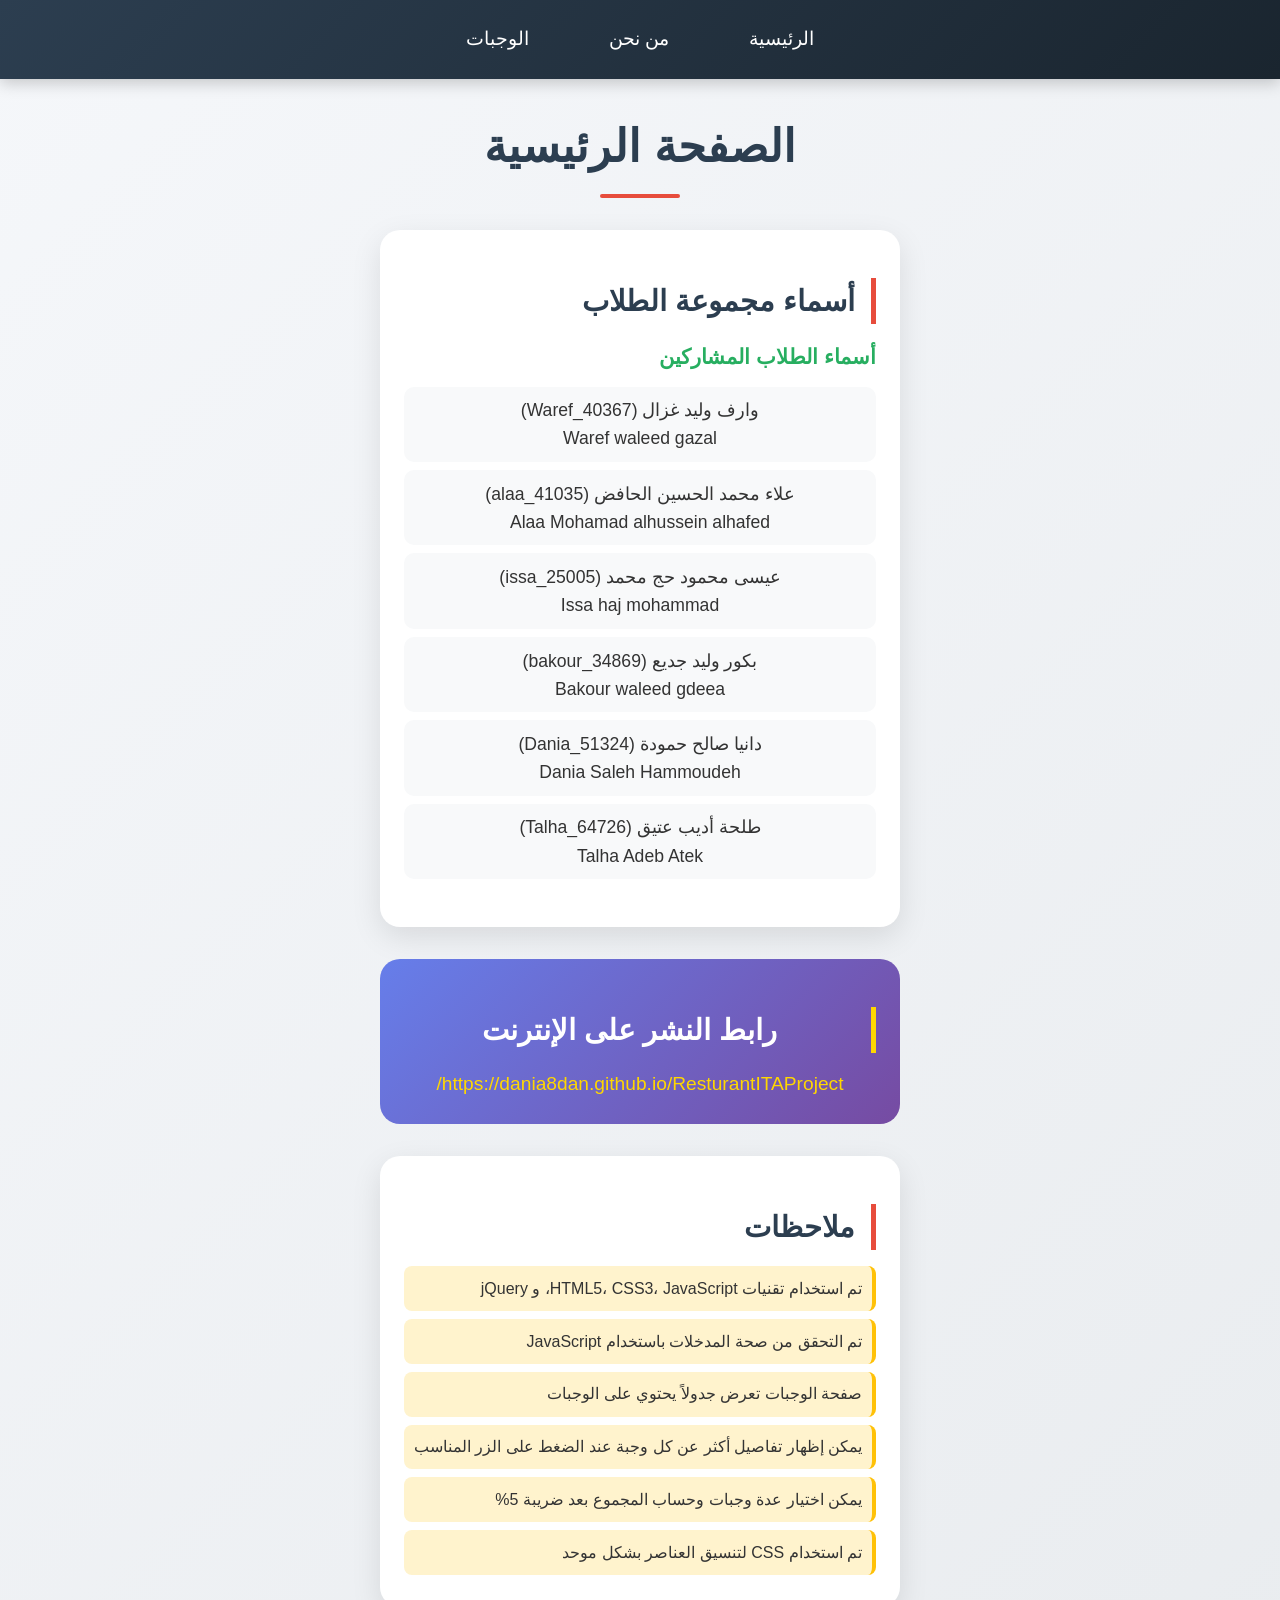
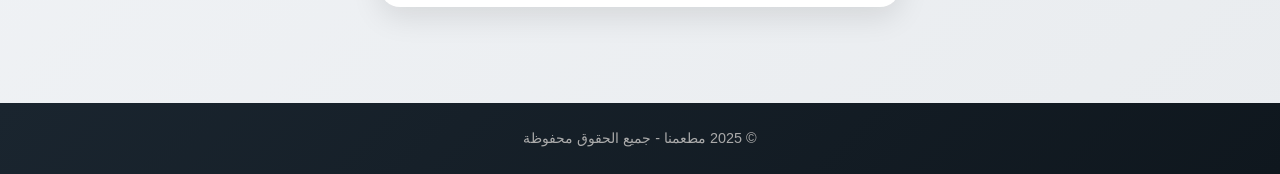
<file: index.html>
<!DOCTYPE html>
<html lang="ar" dir="rtl">
<head>
    <meta charset="UTF-8">
    <meta name="viewport" content="width=device-width, initial-scale=1.0">
    <title>الصفحة الرئيسية - مطعمنا</title>
    <link rel="stylesheet" href="css/style.css">
</head>
<body>
    <header>
        <nav class="navbar">
            <ul>
                <li><a href="index.html">الرئيسية</a></li>
                <li><a href="AboutUs.html">من نحن</a></li>
                <li><a href="meals.html">الوجبات</a></li>
            </ul>
        </nav>
    </header>

    <main class="container">
        <h1>الصفحة الرئيسية</h1>
        
        <section class="group-info">
            <h2>أسماء مجموعة الطلاب</h2>
            
            <div class="arabic-names">
                <h3>أسماء الطلاب المشاركين</h3>
                <ul>
                    <li>وارف وليد غزال (Waref_40367) <br> Waref waleed gazal </li>
                    <li> علاء محمد الحسين الحافض (alaa_41035) <br>Alaa Mohamad alhussein alhafed </li>
                    <li>عيسى محمود حج محمد (issa_25005) <br> Issa haj mohammad </li>
                    <li>بكور وليد جديع (bakour_34869) <br> Bakour waleed gdeea </li>
                    <li>دانيا صالح حمودة (Dania_51324)<br> Dania Saleh Hammoudeh </li>
                    <li>طلحة أديب عتيق (Talha_64726) <br> Talha Adeb Atek </li>
                </ul>
            </div>
            
        </section>

        <section class="publish-link">
            <h2>رابط النشر على الإنترنت</h2>
             <p>
    <a href=" https://dania8dan.github.io/ResturantITAProject/" target="_blank">
         https://dania8dan.github.io/ResturantITAProject/
    </a>
</p>
        </section>

        <section class="notes">
            <h2>ملاحظات</h2>
            <ul>
                <li>تم استخدام تقنيات HTML5، CSS3، JavaScript، و jQuery</li>
                <li>تم التحقق من صحة المدخلات باستخدام JavaScript</li>
                <li>صفحة الوجبات تعرض جدولاً يحتوي على الوجبات</li>
                <li>يمكن إظهار تفاصيل أكثر عن كل وجبة عند الضغط على الزر المناسب</li>
                <li>يمكن اختيار عدة وجبات وحساب المجموع بعد ضريبة 5%</li>
                <li>تم استخدام CSS لتنسيق العناصر بشكل موحد</li>
            </ul>
        </section>
    </main>

    <footer>
        <p>&copy; 2025 مطعمنا - جميع الحقوق محفوظة</p>
    </footer>

   
</body>
</html>
</file>
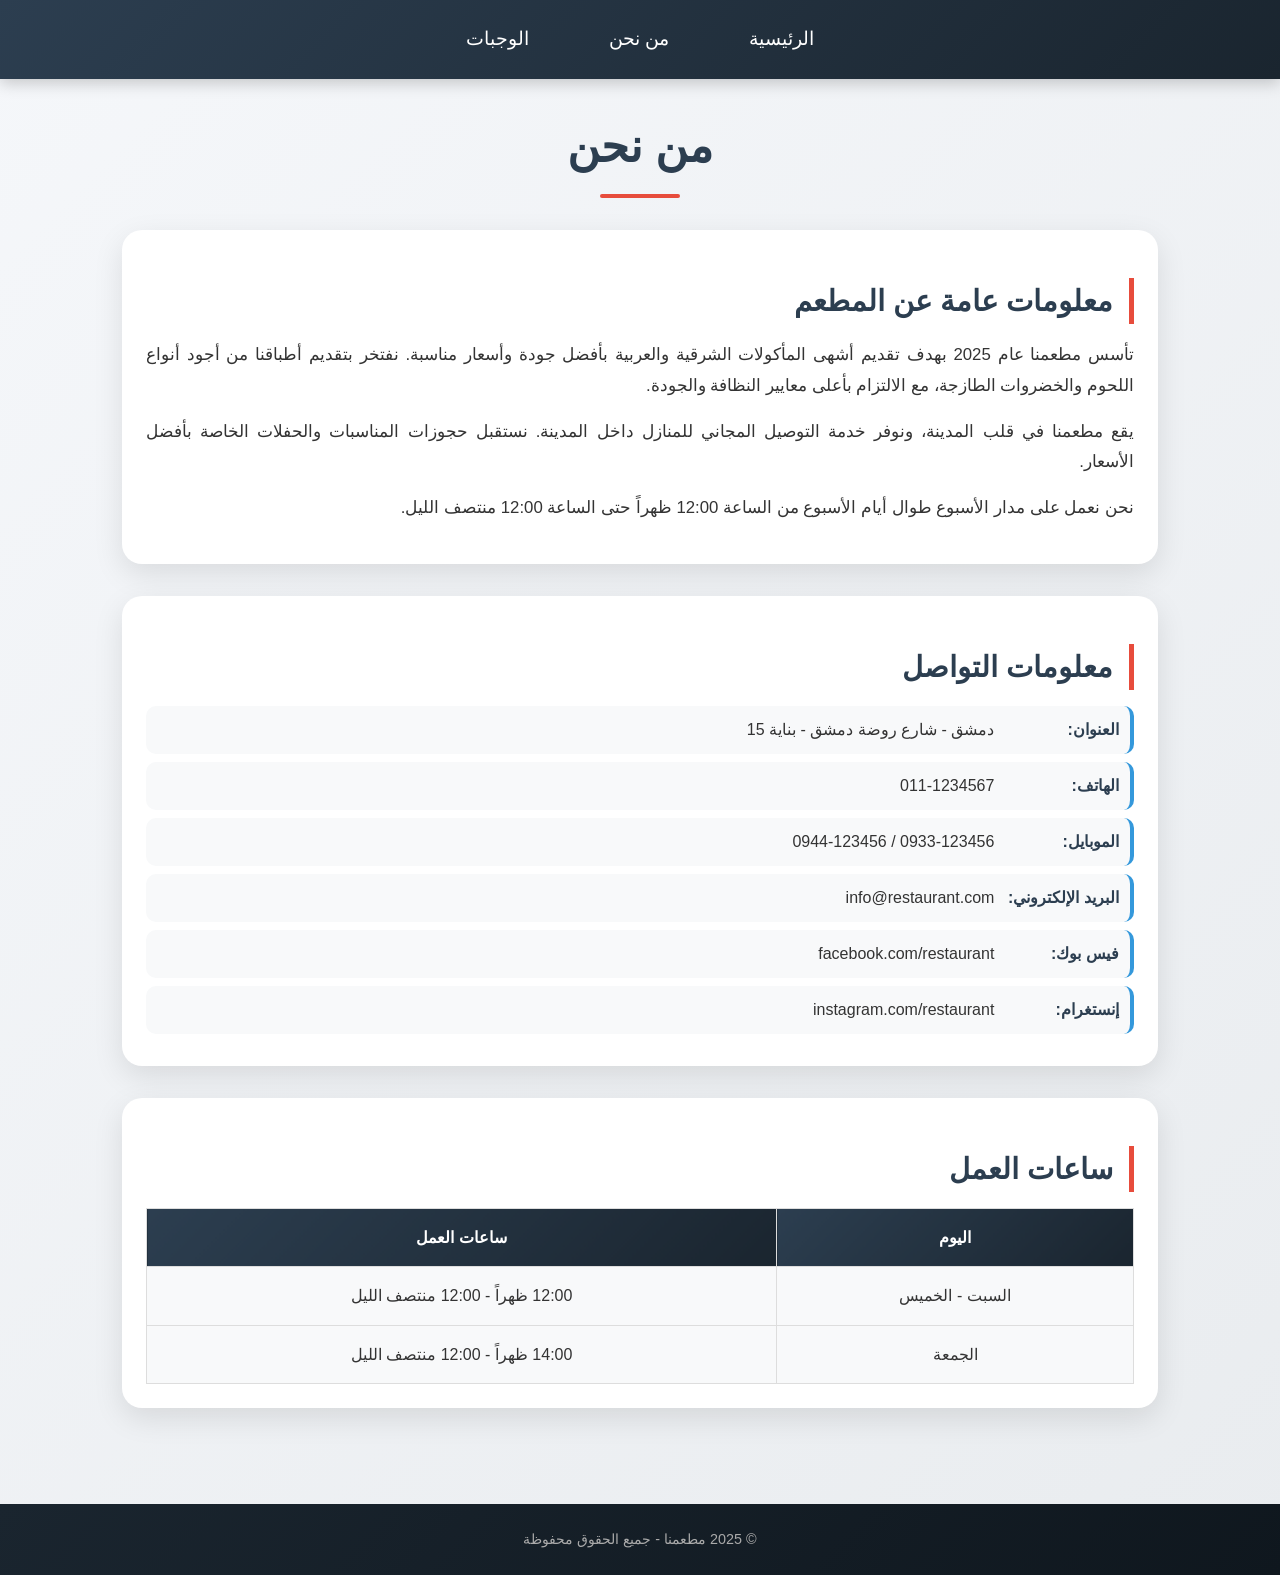
<file: AboutUs.html>
<!DOCTYPE html>
<html lang="ar" dir="rtl">
<head>
    <meta charset="UTF-8">
    <meta name="viewport" content="width=device-width, initial-scale=1.0">
    <title>من نحن - مطعمنا</title>
    <link rel="stylesheet" href="css/style.css">
</head>
<body>
    <header>
        <nav class="navbar">
            <ul>
                <li><a href="index.html">الرئيسية</a></li>
                <li><a href="AboutUs.html">من نحن</a></li>
                <li><a href="meals.html">الوجبات</a></li>
            </ul>
        </nav>
    </header>

    <main class="container">
        <h1>من نحن</h1>
        
        <section class="about-content">
            <h2>معلومات عامة عن المطعم</h2>
            <p>
                تأسس مطعمنا عام 2025 بهدف تقديم أشهى المأكولات الشرقية والعربية 
                بأفضل جودة وأسعار مناسبة. نفتخر بتقديم أطباقنا من أجود أنواع 
                اللحوم والخضروات الطازجة، مع الالتزام بأعلى معايير النظافة والجودة.
            </p>
            <p>
                يقع مطعمنا في قلب المدينة، ونوفر خدمة التوصيل المجاني للمنازل 
                داخل المدينة. نستقبل حجوزات المناسبات والحفلات الخاصة بأفضل الأسعار.
            </p>
            <p>
                نحن نعمل على مدار الأسبوع طوال أيام الأسبوع من الساعة 12:00 ظهراً 
                حتى الساعة 12:00 منتصف الليل.
            </p>
        </section>

        <section class="contact-info">
            <h2>معلومات التواصل</h2>
            <ul>
                <li><strong>العنوان:</strong> دمشق - شارع روضة دمشق - بناية 15</li>
                <li><strong>الهاتف:</strong> 011-1234567</li>
                <li><strong>الموبايل:</strong> 0933-123456 / 0944-123456</li>
                <li><strong>البريد الإلكتروني:</strong> info@restaurant.com</li>
                <li><strong>فيس بوك:</strong> facebook.com/restaurant</li>
                <li><strong>إنستغرام:</strong> instagram.com/restaurant</li>
            </ul>
        </section>

        <section class="working-hours">
            <h2>ساعات العمل</h2>
            <table class="hours-table">
                <tr>
                    <th>اليوم</th>
                    <th>ساعات العمل</th>
                </tr>
                <tr>
                    <td>السبت - الخميس</td>
                    <td>12:00 ظهراً - 12:00 منتصف الليل</td>
                </tr>
                <tr>
                    <td>الجمعة</td>
                    <td>14:00 ظهراً - 12:00 منتصف الليل</td>
                </tr>
            </table>
        </section>
    </main>

    <footer>
        <p>&copy; 2025 مطعمنا - جميع الحقوق محفوظة</p>
    </footer>

    <script src="js/myFunctions.js"></script>
</body>
</html>
</file>
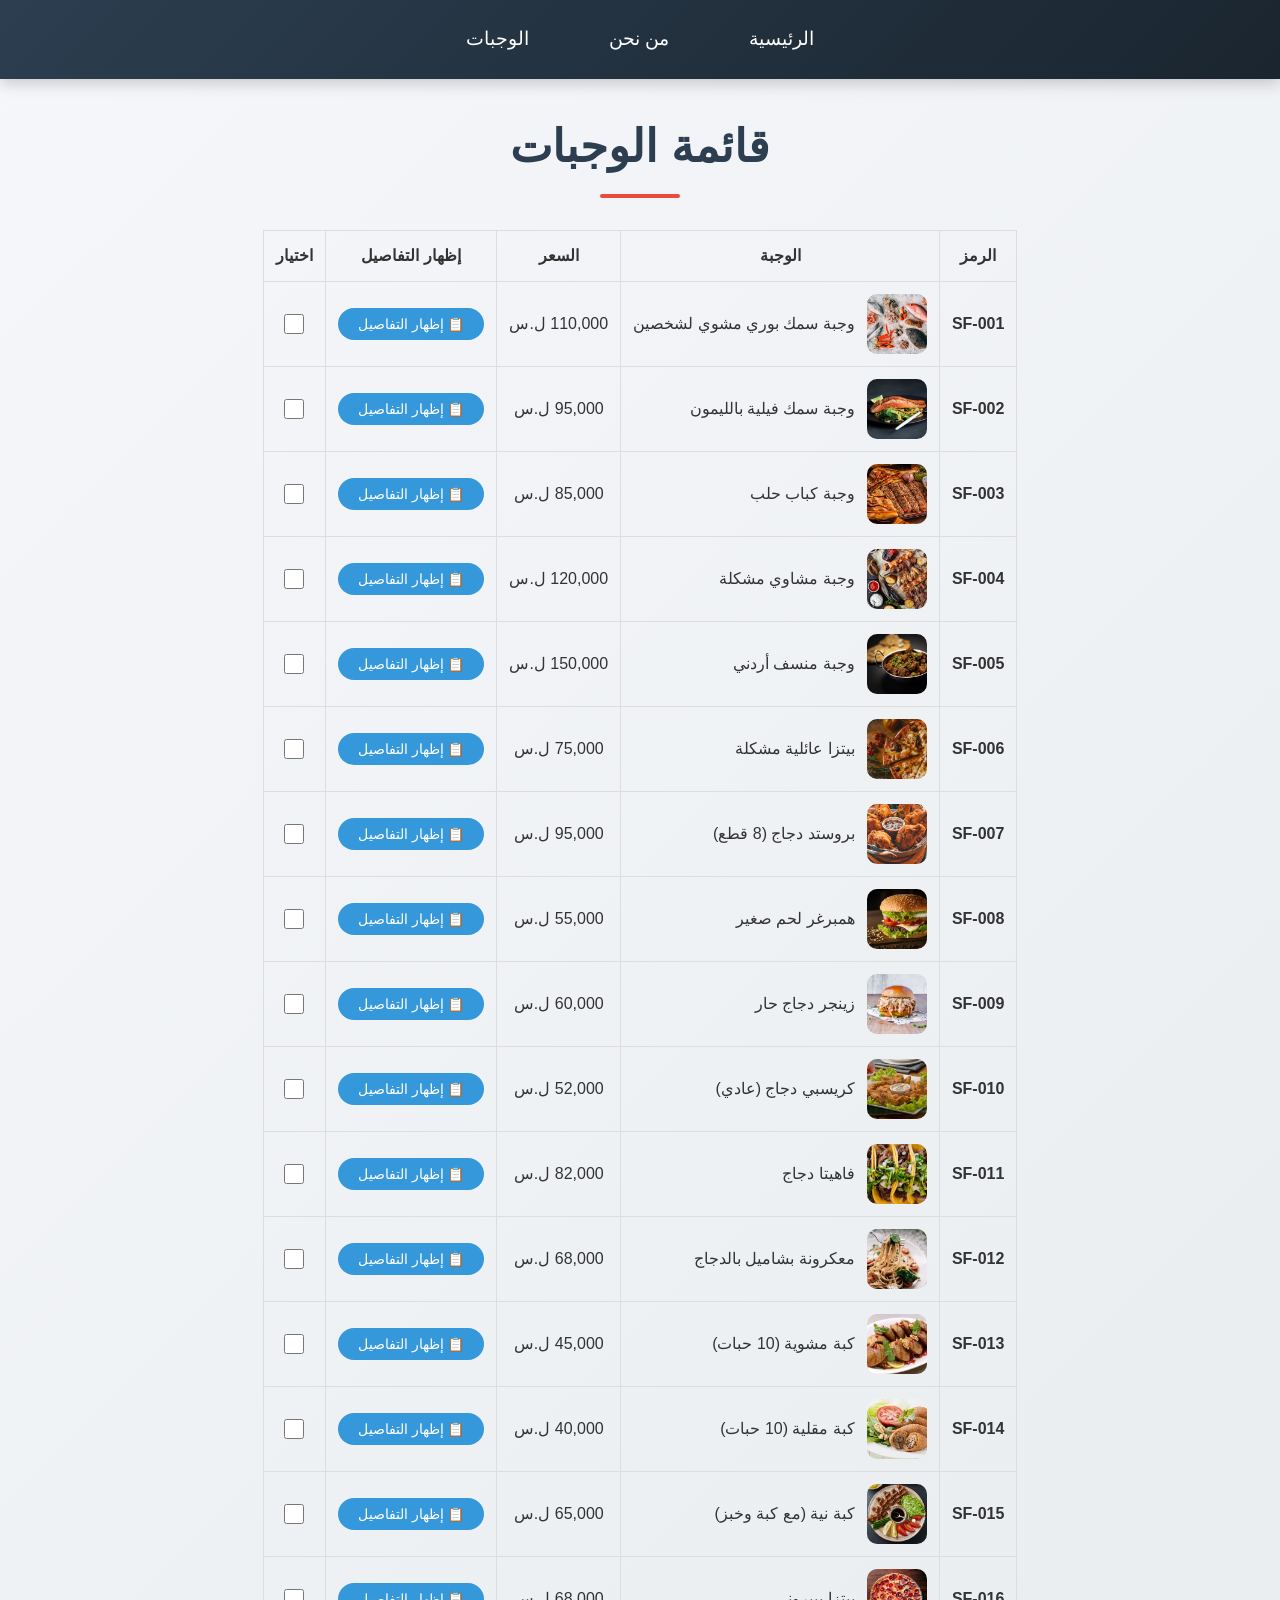
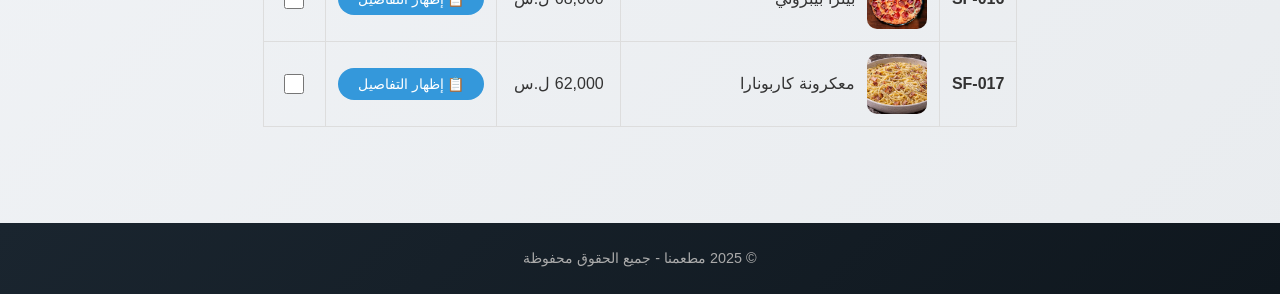
<file: meals.html>
<!DOCTYPE html>
<html lang="ar" dir="rtl">
<head>
    <meta charset="UTF-8">
    <meta name="viewport" content="width=device-width, initial-scale=1.0">
    <title>الوجبات - مطعمنا</title>
    <link rel="stylesheet" href="css/style.css">
</head>
<body>
    <header>
        <nav class="navbar">
            <ul>
                <li><a href="index.html">الرئيسية</a></li>
                <li><a href="AboutUs.html">من نحن</a></li>
                <li><a href="meals.html">الوجبات</a></li>
            </ul>
        </nav>
    </header>

    <main class="container">
        <h1>قائمة الوجبات</h1>
        
        <table class="meals-table" id="mealsTable" style="width: 100%; border-collapse: collapse;">
            <thead>
                <tr>
                    <th style="border: 1px solid #ddd; padding: 12px;">الرمز</th>
                    <th style="border: 1px solid #ddd; padding: 12px;">الوجبة</th>
                    <th style="border: 1px solid #ddd; padding: 12px;">السعر</th>
                    <th style="border: 1px solid #ddd; padding: 12px;">إظهار التفاصيل</th>
                    <th style="border: 1px solid #ddd; padding: 12px;">اختيار</th>
                </tr>
            </thead>
            <tbody id="mealsTableBody">
                <!--buildMealsTable() in js سيتم تعبئتها من  -->
            </tbody>
        </table>

        <!-- زر المتابعة -->
        <div style="text-align: center; margin-top: 2rem;">
            <button id="continueBtn" class="continue-btn" onclick="showOrderForm()" style="display: none;">متابعة</button>
        </div>

        <!-- Modal - نافذة الفورم المنبثقة -->
        <div id="orderModal" class="modal">
            <div class="modal-content">
                <div class="modal-header">
                    <h2>📝 معلومات الطلب</h2>
                    <span class="close-modal" onclick="closeModal()">&times;</span>
                </div>
                <div class="modal-body">
                    <form id="orderForm">
                        <div class="form-group">
                            <label for="fullName">الاسم الكامل <span class="required">*</span></label>
                            <input type="text" id="fullName" name="fullName" placeholder="أحرف هجائية عربية فقط">
                            <small class="error-message" id="nameError"></small>
                        </div>
                        
                        <div class="form-group">
                            <label for="nationalId">الرقم الوطني <span class="required">*</span></label>
                            <input type="text" id="nationalId" name="nationalId" maxlength="11" placeholder="11 خانة - تبدأ بـ 01-14">
                            <small class="error-message" id="nationalIdError"></small>
                            <small class="hint">المحافظات: 01-دمشق, 02-حلب, 03-ريف دمشق, 04-حمص, 05-حماة, 06-اللاذقية, 07-إدلب, 08-الحسكة, 09-دير الزور, 10-طرطوس, 11-الرقة, 12-درعا, 13-السويداء, 14-القنيطرة</small>
                        </div>
                        
                        <div class="form-group">
                            <label for="birthDate">تاريخ الولادة <span class="optional">(اختياري)</span></label>
                            <input type="text" id="birthDate" name="birthDate" placeholder="dd-mm-yyyy">
                            <small class="error-message" id="birthDateError"></small>
                        </div>
                        
                        <div class="form-group">
                            <label for="mobile">رقم الموبايل <span class="optional">(اختياري)</span></label>
                            <input type="text" id="mobile" name="mobile" placeholder="09xxxxxxxx">
                            <small class="error-message" id="mobileError"></small>
                        </div>
                        
                        <div class="form-group">
                            <label for="email">البريد الإلكتروني <span class="optional">(اختياري)</span></label>
                            <input type="email" id="email" name="email" placeholder="name@example.com">
                            <small class="error-message" id="emailError"></small>
                        </div>
                        
                        <div class="form-buttons">
                            <button type="button" class="submit-btn" onclick="validateAndSubmit()">إرسال الطلب</button>
                            <button type="button" class="cancel-btn" onclick="closeModal()">إلغاء</button>
                        </div>
                    </form>
                </div>
            </div>
        </div>
    </main>

    <footer>
        <p>&copy; 2025 مطعمنا - جميع الحقوق محفوظة</p>
    </footer>
    <script src="https://code.jquery.com/jquery-3.7.1.min.js"></script>
    <script src="js/myFunctions.js"></script>
</body>
</html>
</file>
<file: css/style.css>
/* ========== الإعدادات العامة ========== */
* {
    margin: 0;
    padding: 0;
    box-sizing: border-box;
}

body {
    font-family: 'Segoe UI', Tahoma, Geneva, Verdana, sans-serif;/* تنسيق الخطوط */
    background: linear-gradient(135deg, #f5f7fa 0%, #e9ecef 100%);
    color: #333;
    line-height: 1.6;
    min-height: 100vh;
    display: flex;
    flex-direction: column;
}

/* تنسيق الألوان والخلفيات*/
.navbar {
    background: linear-gradient(135deg, #2c3e50, #1a252f);
    padding: 1rem 2rem;
    box-shadow: 0 4px 15px rgba(0,0,0,0.2);
    position: sticky;
    top: 0;
    z-index: 100;
}

.navbar ul {
    list-style: none;
    display: flex;
    justify-content: center;
    gap: 2rem;
    flex-wrap: wrap;
}

.navbar ul li a {
    color: white;
    text-decoration: none;
    font-size: 1.2rem;
    font-weight: 500;
    padding: 0.5rem 1.5rem;
    border-radius: 30px;
    transition: all 0.3s ease;
    display: inline-block;
}

.navbar ul li a:hover {
    background: #e74c3c;
    transform: translateY(-2px);
    box-shadow: 0 5px 15px rgba(231,76,60,0.3);
}

/*  الحاوية الرئيسية  */
.container {
    max-width: 1100px;
    margin: 2rem auto;
    padding: 0 2rem;
    flex: 1;
}

/*  العناوين  */
h1 {
    text-align: center;
    color: #2c3e50;
    font-size: 2.8rem;
    margin-bottom: 2rem;
    position: relative;
    padding-bottom: 1rem;
}

h1::after {
    content: '';
    position: absolute;
    bottom: 0;
    left: 50%;
    transform: translateX(-50%);
    width: 80px;
    height: 4px;
    background: #e74c3c;
    border-radius: 2px;
}

h2 {
    color: #2c3e50;
    margin: 1.5rem 0 1rem 0;
    font-size: 1.8rem;
    border-right: 5px solid #e74c3c;
    padding-right: 1rem;
}

h3 {
    color: #34495e;
    margin: 1rem 0 0.8rem 0;
    font-size: 1.3rem;
}

/*   معلومات المجموعة  */
.group-info {
    background: white;
    border-radius: 20px;
    padding: 1.5rem;
    margin-bottom: 2rem;
    box-shadow: 0 10px 30px rgba(0,0,0,0.1);
}

.group-info ul {
    list-style: none;
}

.group-info ul li {
    padding: 0.6rem;
    margin: 0.5rem 0;
    background: #f8f9fa;
    border-radius: 10px;
    text-align: center;
    font-size: 1.1rem;
    transition: all 0.3s ease;
}

.group-info ul li:hover {
    background: #e74c3c;
    color: white;
    transform: translateX(5px);
}

.arabic-names, .english-names {
    margin-bottom: 1.5rem;
}

.arabic-names h3 {
    color: #27ae60;
}

.english-names h3 {
    color: #2980b9;
}

/*  رابط النشر */
.publish-link {
    background: linear-gradient(135deg, #667eea 0%, #764ba2 100%);
    color: white;
    border-radius: 20px;
    padding: 1.5rem;
    margin-bottom: 2rem;
    text-align: center;
}

.publish-link h2 {
    color: white;
    border-right-color: #ffd700;
}

.publish-link a {
    color: #ffd700;
    font-size: 1.2rem;
    text-decoration: none;
    word-break: break-all;
    transition: all 0.3s ease;
}

.publish-link a:hover {
    color: white;
    text-decoration: underline;
}

.publish-link .note {
    font-size: 0.9rem;
    opacity: 0.9;
    margin-top: 0.5rem;
}

/* ========== الملاحظات ========== */
.notes {
    background: white;
    border-radius: 20px;
    padding: 1.5rem;
    margin-bottom: 2rem;
    box-shadow: 0 10px 30px rgba(0,0,0,0.1);
}

.notes ul {
    list-style: none;
}

.notes ul li {
    padding: 0.6rem;
    margin: 0.5rem 0;
    background: #fff3cd;
    border-right: 4px solid #ffc107;
    border-radius: 8px;
}

/*  صفحة من نحن  */
.about-content, .contact-info, .working-hours {
    background: white;
    border-radius: 20px;
    padding: 1.5rem;
    margin-bottom: 2rem;
    box-shadow: 0 10px 30px rgba(0,0,0,0.1);
}

.about-content p {
    margin-bottom: 1rem;
    text-align: justify;
    font-size: 1.05rem;
    line-height: 1.8;
}

.contact-info ul {
    list-style: none;
}

.contact-info ul li {
    padding: 0.7rem;
    margin: 0.5rem 0;
    background: #f8f9fa;
    border-radius: 10px;
    border-right: 4px solid #3498db;
}

.contact-info ul li strong {
    color: #2c3e50;
    display: inline-block;
    min-width: 120px;
}

/* تنسيق جدول الوجبات وجدول ساعات العمل */
.hours-table {
    width: 100%;
    border-collapse: collapse;
    margin-top: 1rem;
    direction: rtl;
}

.hours-table th,
.hours-table td {
    padding: 1rem;
    text-align: center;
    border: 1px solid #ddd;
}

.hours-table th {
    background: linear-gradient(135deg, #2c3e50, #1a252f);
    color: white;
    font-weight: bold;
}

.hours-table td {
    background: #f8f9fa;
}

.hours-table tr:hover td {
    background: #e9ecef;
}

/*  التذييل (Footer)  */
footer {
    background: linear-gradient(135deg, #1a252f, #0f171e);
    color: #aaa;
    text-align: center;
    padding: 1.5rem;
    margin-top: 2rem;
    font-size: 0.9rem;
}

/*  أزرار عامة  */
button, .btn {
    background: #e74c3c;
    color: white;
    border: none;
    padding: 0.8rem 1.8rem;
    border-radius: 30px;
    font-size: 1rem;
    cursor: pointer;
    transition: all 0.3s ease;
}

button:hover, .btn:hover {
    background: #c0392b;
    transform: scale(1.05);
}

/* تنسيق حقول الإدخال */
input, select, textarea {
    width: 100%;
    padding: 0.8rem;
    margin: 0.5rem 0;
    border: 2px solid #ddd;
    border-radius: 10px;
    font-size: 1rem;
    transition: all 0.3s ease;
    font-family: inherit;
}

input:focus, select:focus, textarea:focus {
    outline: none;
    border-color: #e74c3c;
    box-shadow: 0 0 0 3px rgba(231,76,60,0.2);
}

/*  جداول الوجبات (ستستخدم لاحقاً)  */
/*  تنسيقات إضافية لصفحة الوجبات  */

/* تنسيق أزرار التفاصيل - نسخة محدثة */
.detail-btn {
    background: #3498db;
    color: white;
    border: none;
    padding: 8px 20px;
    border-radius: 25px;
    font-size: 14px;
    cursor: pointer;
    transition: all 0.3s ease;
    font-family: inherit;
}

.detail-btn:hover {
    background: #2980b9;
    transform: scale(1.02);
    box-shadow: 0 2px 8px rgba(52,152,219,0.3);
}

/* تنسيق صور الوجبات */
.meal-image {
    width: 60px;
    height: 60px;
    object-fit: cover;
    border-radius: 10px;
    background-color: #f0f0f0;
}

/* حاوية التفاصيل الرئيسية */
.details-container {
    background: #f8f9fa;
    padding: 20px;
}

/* شبكة التفاصيل (عمودين) */
.details-grid {
    display: grid;
    grid-template-columns: repeat(2, 1fr);
    gap: 20px;
    margin-bottom: 20px;
}

/* بطاقات التفاصيل */
.detail-card {
    background: white;
    border-radius: 12px;
    padding: 15px;
    box-shadow: 0 2px 8px rgba(0,0,0,0.1);
}

/* عناوين البطاقات */
.detail-card h4 {
    color: #e74c3c;
    margin: 0 0 15px 0;
    border-bottom: 2px solid #e74c3c;
    padding-bottom: 8px;
    font-size: 1.1rem;
}

/* محتوى البطاقات */
.detail-card p {
    margin: 0;
    font-size: 15px;
    color: #333;
    line-height: 1.6;
}

.detail-card ul {
    margin: 0;
    padding-right: 20px;
}

.detail-card li {
    margin: 8px 0;
    color: #555;
    line-height: 1.6;
}

/* بطاقة كاملة العرض (للصلصة) */
.detail-card-full {
    background: white;
    border-radius: 12px;
    padding: 15px;
    margin-top: 20px;
    box-shadow: 0 2px 8px rgba(0,0,0,0.1);
}

.detail-card-full h4 {
    color: #e74c3c;
    margin: 0 0 15px 0;
    border-bottom: 2px solid #e74c3c;
    padding-bottom: 8px;
    font-size: 1.1rem;
}

.detail-card-full ul {
    margin: 0;
    padding-right: 20px;
}

.detail-card-full li {
    margin: 8px 0;
    color: #555;
    line-height: 1.6;
}

/* تنسيق عمود الرمز */
.meal-code-column {
    font-weight: bold;
    color: #2c3e50;
    text-align: center;
    vertical-align: middle;
}

/* تنسيق عمود اسم الوجبة */
.meal-title-column {
    text-align: right;
    vertical-align: middle;
}

.meal-title-content {
    display: flex;
    align-items: center;
    gap: 12px;
}

.meal-title-text {
    font-size: 16px;
    font-weight: 500;
    color: #333;
}

/* تنسيق عمود السعر */
.meal-price-column {
    text-align: center;
    vertical-align: middle;
    font-weight: 500;
    color: #27ae60;
}

/* تنسيق عمود الزر */
.meal-button-column {
    text-align: center;
    vertical-align: middle;
}

/* تنسيق عمود الاختيار */
.meal-checkbox-column {
    text-align: center;
    vertical-align: middle;
}

.meal-checkbox {
    width: 20px;
    height: 20px;
    cursor: pointer;
}

/* صف التفاصيل المخفي/الظاهر */
.details-hidden-row {
    display: none;
}

.details-visible-row {
    display: table-row;
}

/* تنسيقات Modal  */
.modal {
    display: none;
    position: fixed;
    z-index: 1000;
    left: 0;
    top: 0;
    width: 100%;
    height: 100%;
    background-color: rgba(0,0,0,0.5);
    animation: fadeIn 0.3s ease;
}

@keyframes fadeIn {
    from { opacity: 0; }
    to { opacity: 1; }
}

.modal-content {
    background: white;
    margin: 5% auto;
    width: 90%;
    max-width: 600px;
    border-radius: 20px;
    box-shadow: 0 20px 60px rgba(0,0,0,0.3);
    animation: slideDown 0.3s ease;
}

@keyframes slideDown {
    from {
        transform: translateY(-50px);
        opacity: 0;
    }
    to {
        transform: translateY(0);
        opacity: 1;
    }
}

.modal-header {
    display: flex;
    justify-content: space-between;
    align-items: center;
    padding: 1.5rem 2rem;
    border-bottom: 2px solid #eee;
    background: linear-gradient(135deg, #2c3e50, #1a252f);
    border-radius: 20px 20px 0 0;
}

.modal-header h2 {
    color: white;
    margin: 0;
    border: none;
}

.close-modal {
    color: white;
    font-size: 28px;
    font-weight: bold;
    cursor: pointer;
    transition: all 0.3s ease;
}

.close-modal:hover {
    color: #e74c3c;
    transform: scale(1.1);
}

.modal-body {
    padding: 2rem;
}

/* تنسيقات الحقول في المودال */
.required {
    color: #e74c3c;
}

.optional {
    color: #95a5a6;
    font-weight: normal;
    font-size: 0.8rem;
}

.form-buttons {
    display: flex;
    justify-content: center;
    gap: 1rem;
    margin-top: 1.5rem;
}

/*  استجابة للشاشات الصغيرة  */
@media (max-width: 768px) {
    .container {
        padding: 0 1rem;
    }
    
    h1 {
        font-size: 2rem;
    }
    
    h2 {
        font-size: 1.5rem;
    }
    
    .navbar ul {
        gap: 0.5rem;
    }
    
    .navbar ul li a {
        padding: 0.4rem 1rem;
        font-size: 1rem;
    }
    
    .contact-info ul li strong {
        display: block;
        margin-bottom: 0.3rem;
    }
    .modal-content {
        margin: 10% auto;
        width: 95%;
    }
    
    .modal-header {
        padding: 1rem;
    }
    
    .modal-body {
        padding: 1rem;
    }
    
    .form-buttons {
        flex-direction: column;
    }
    
    .submit-btn, .cancel-btn {
        width: 100%;
        margin: 0.3rem 0;
    }
}
</file>
